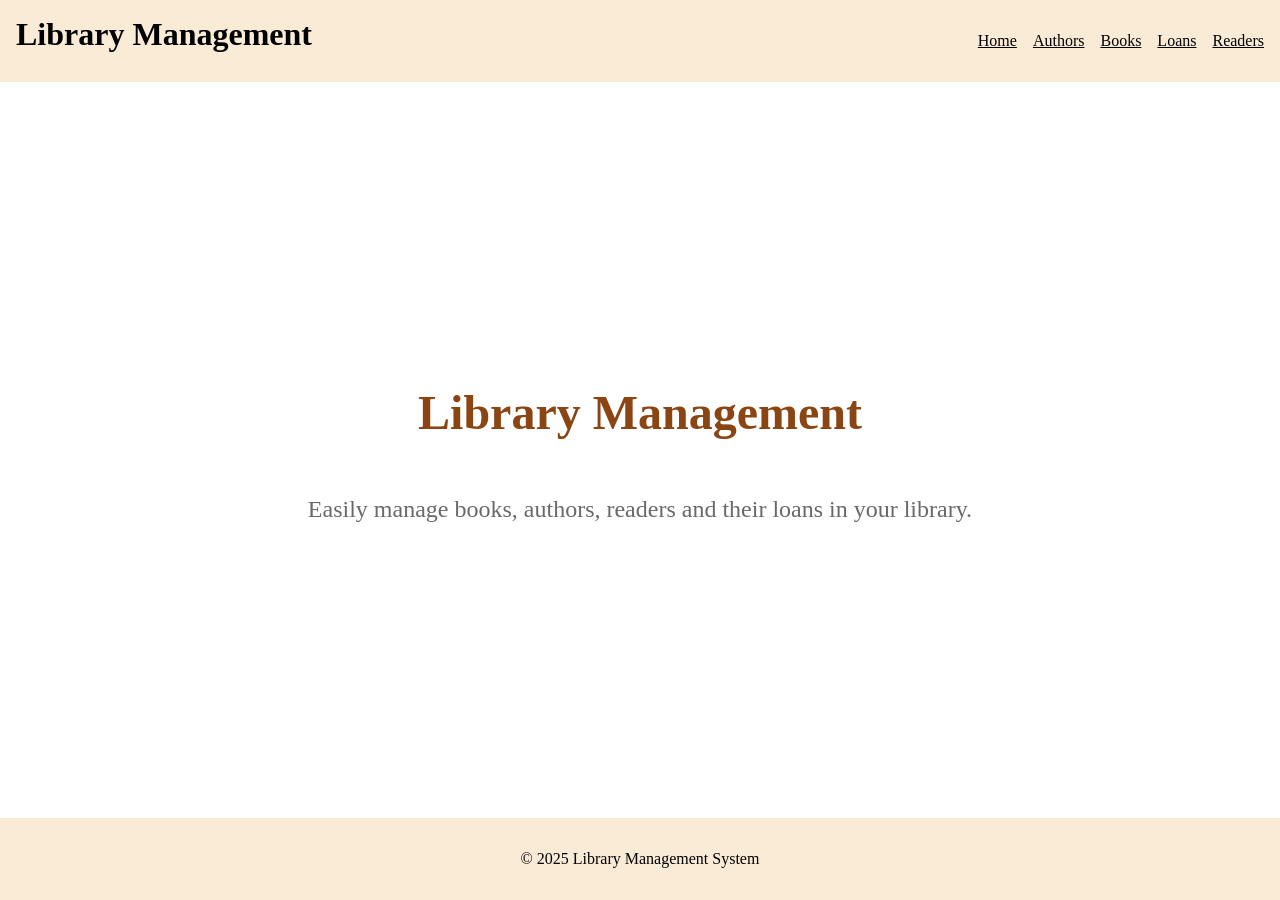
<file: client/index.html>
<!DOCTYPE html>
<html lang="en">
<head>
    <meta charset="UTF-8">
    <meta name="viewport" content="width=device-width, initial-scale=1.0">
    <link rel="stylesheet" href="css/style.css">
    <title>Library Management</title>
</head>
<body>
<header>
    <span>Library Management</span>
    <nav>
        <ul>
            <li><a href="#">Home</a></li>
            <li><a href="html/authors.html">Authors</a></li>
            <li><a href="html/books.html">Books</a></li>
            <li><a href="html/loans.html">Loans</a></li>
            <li><a href="html/readers.html">Readers</a></li>
        </ul>
    </nav>
</header>
<main>
    <h1>Library Management</h1>
    <p>Easily manage books, authors, readers and their loans in your library.</p>
</main>
<footer>
    <p>&copy; 2025 Library Management System</p>
</footer>
</body>
</html>
</file>
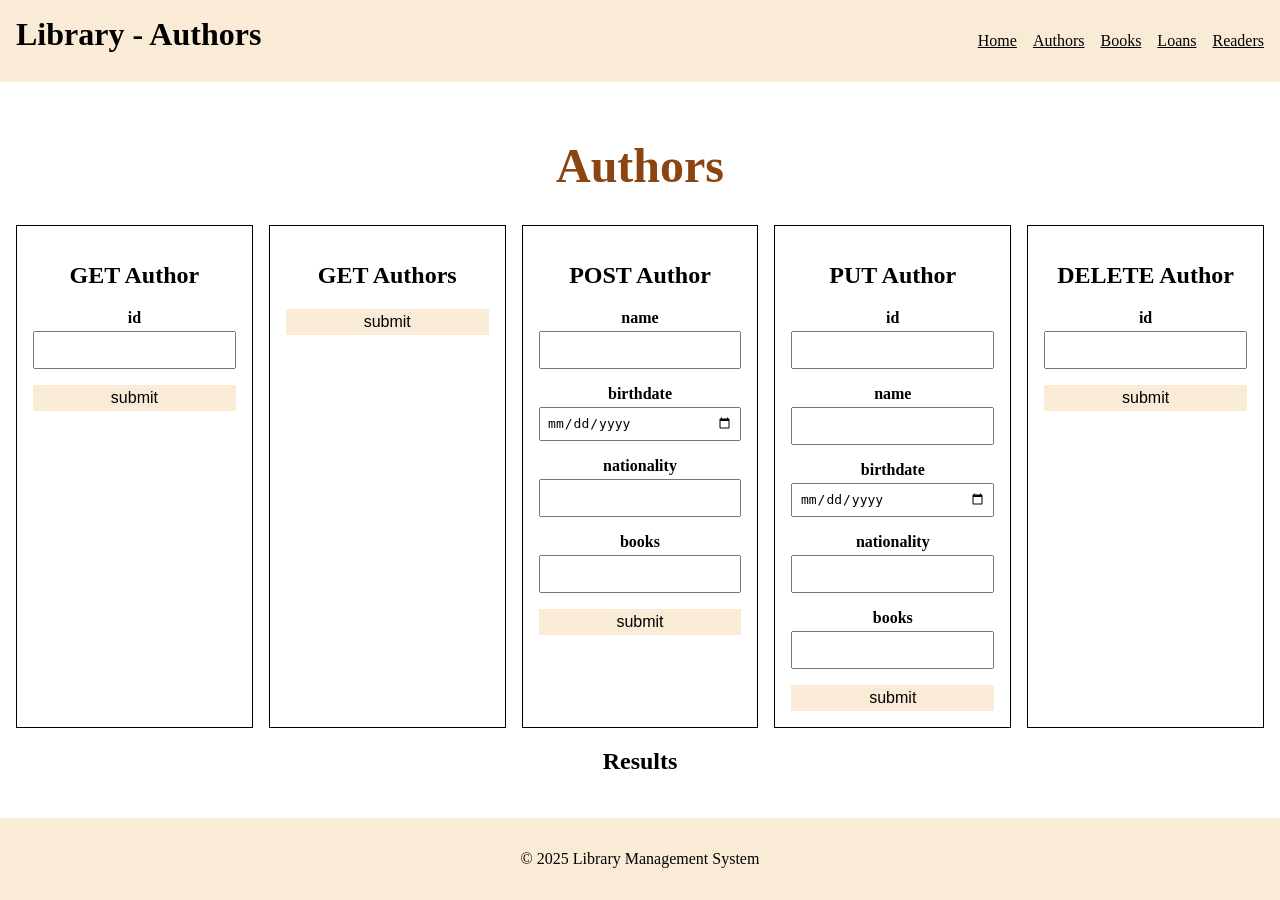
<file: client/html/authors.html>
<!DOCTYPE html>
<html lang="en">
<head>
    <meta charset="UTF-8">
    <meta name="viewport" content="width=device-width, initial-scale=1.0">
    <link rel="stylesheet" href="../css/style.css">
    <title>Library - Authors</title>
</head>
<body>
<header>
    <span>Library - Authors</span>
    <nav>
        <ul>
            <li><a href="../index.html">Home</a></li>
            <li><a href="authors.html">Authors</a></li>
            <li><a href="books.html">Books</a></li>
            <li><a href="loans.html">Loans</a></li>
            <li><a href="readers.html">Readers</a></li>
        </ul>
    </nav>
</header>
<main>
    <h1>Authors</h1>
    <article id="formBlocks">
        <article>
            <h2>GET Author</h2>
            <form action="" id="getAuthor">
                <div>
                    <label for="id">id</label>
                    <input type="number" id="id" name="id" required />
                </div>
                <input type="submit" value="submit" />
            </form>
        </article>
        <article>
            <h2>GET Authors</h2>
            <form action="" id="getAuthors">
                <input type="submit" value="submit" />
            </form>
        </article>
        <article>
            <h2>POST Author</h2>
            <form action="" id="postAuthor">
                <div>
                    <label for="name">name</label>
                    <input type="text" id="name" name="name" required />
                </div>
                <div>
                    <label for="birthdate">birthdate</label>
                    <input type="date" id="birthdate" name="birthdate" />
                </div>
                <div>
                    <label for="nationality">nationality</label>
                    <input type="text" id="nationality" name="nationality" />
                </div>
                <div>
                    <label for="bookIDs">books</label>
                    <input type="text" id="bookIDs" name="book IDs" />
                </div>
                <input type="submit" value="submit" />
            </form>
        </article>
        <article>
            <h2>PUT Author</h2>
            <form action="" id="putAuthor">
                <div>
                    <label for="id">id</label>
                    <input type="number" id="id" name="id" required />
                </div>
                <div>
                    <label for="name">name</label>
                    <input type="text" id="name" name="name" required />
                </div>
                <div>
                    <label for="birthdate">birthdate</label>
                    <input type="date" id="birthdate" name="birthdate" />
                </div>
                <div>
                    <label for="nationality">nationality</label>
                    <input type="text" id="nationality" name="nationality" />
                </div>
                <div>
                    <label for="bookIDs">books</label>
                    <input type="text" id="bookIDs" name="book IDs" />
                </div>
                <input type="submit" value="submit" />
            </form>
        </article>
        <article>
            <h2>DELETE Author</h2>
            <form action="" id="deleteAuthor">
                <div>
                    <label for="id">id</label>
                    <input type="number" id="id" name="id" required />
                </div>
                <input type="submit" value="submit" />
            </form>
        </article>
    </article>
    <section id="results">
        <h2>Results</h2>
        <h3></h3>
        <div></div>
    </section>
</main>
<footer>
    <p>&copy; 2025 Library Management System</p>
</footer>
<script type="module" src="../js/authors.js"></script>
</body>
</html>
</file>
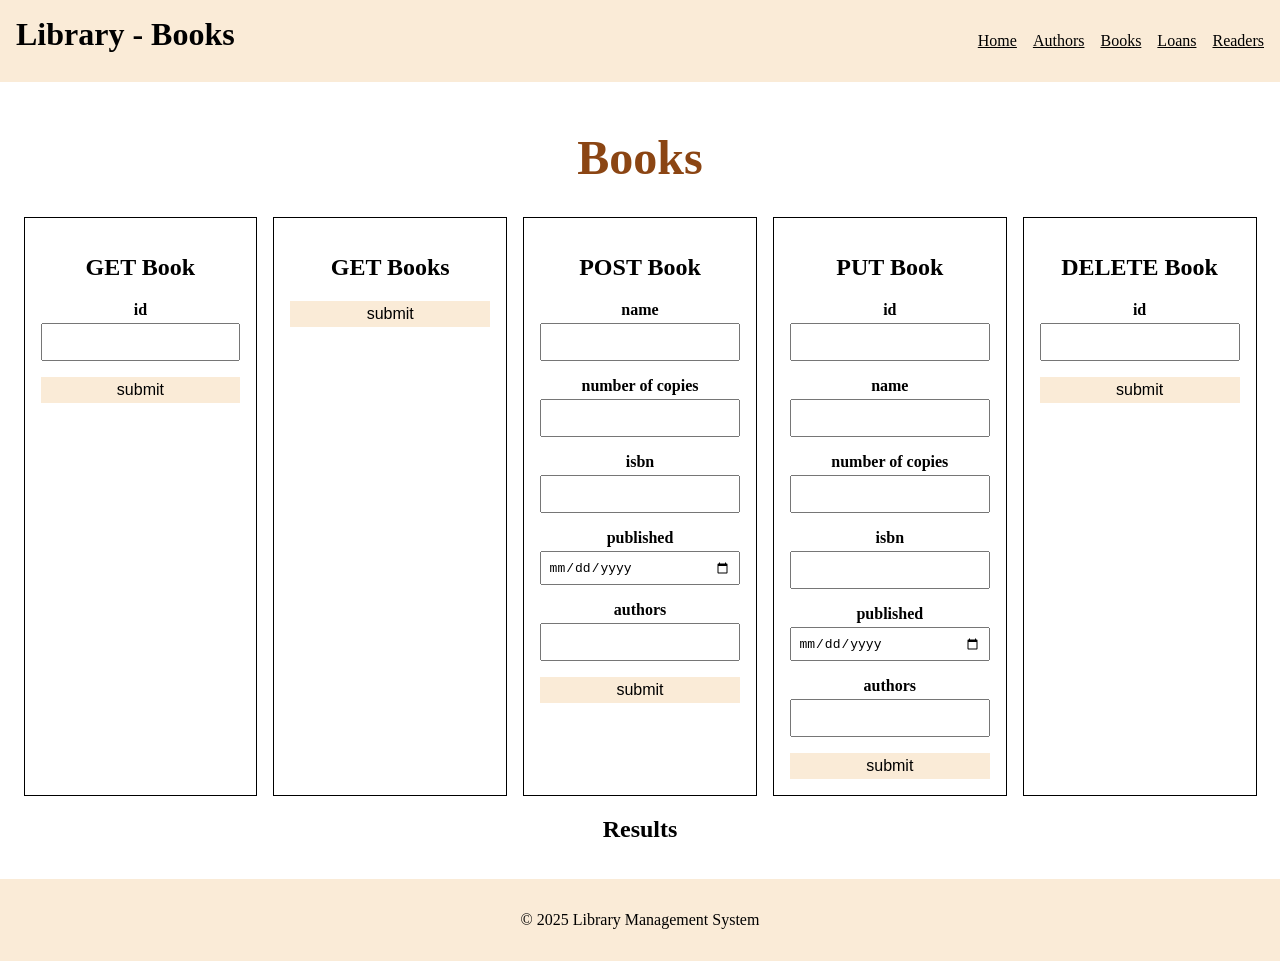
<file: client/html/books.html>
<!DOCTYPE html>
<html lang="en">
<head>
    <meta charset="UTF-8">
    <meta name="viewport" content="width=device-width, initial-scale=1.0">
    <link rel="stylesheet" href="../css/style.css">
    <title>Library - Books</title>
</head>
<body>
<header>
    <span>Library - Books</span>
    <nav>
        <ul>
            <li><a href="../index.html">Home</a></li>
            <li><a href="authors.html">Authors</a></li>
            <li><a href="books.html">Books</a></li>
            <li><a href="loans.html">Loans</a></li>
            <li><a href="readers.html">Readers</a></li>
        </ul>
    </nav>
</header>
<main>
    <h1>Books</h1>
    <article id="formBlocks">
        <article>
            <h2>GET Book</h2>
            <form action="" id="getBook">
                <div>
                    <label for="id">id</label>
                    <input type="number" id="id" name="id" required />
                </div>
                <input type="submit" value="submit" />
            </form>
        </article>
        <article>
            <h2>GET Books</h2>
            <form action="" id="getBooks">
                <input type="submit" value="submit" />
            </form>
        </article>
        <article>
            <h2>POST Book</h2>
            <form action="" id="postBook">
                <div>
                    <label for="name">name</label>
                    <input type="text" id="name" name="name" required />
                </div>
                <div>
                    <label for="numberOfCopies">number of copies</label>
                    <input type="number" id="numberOfCopies" name="number of copies" required />
                </div>
                <div>
                    <label for="isbn">isbn</label>
                    <input type="text" id="isbn" name="isbn" />
                </div>
                <div>
                    <label for="published">published</label>
                    <input type="date" id="published" name="published" />
                </div>
                <div>
                    <label for="authorIDs">authors</label>
                    <input type="text" id="authorIDs" name="author IDs" />
                </div>
                <input type="submit" value="submit" />
            </form>
        </article>
        <article>
            <h2>PUT Book</h2>
            <form action="" id="putBook">
                <div>
                    <label for="id">id</label>
                    <input type="number" id="id" name="id" required />
                </div>
                <div>
                    <label for="name">name</label>
                    <input type="text" id="name" name="name" required />
                </div>
                <div>
                    <label for="numberOfCopies">number of copies</label>
                    <input type="number" id="numberOfCopies" name="number of copies" required />
                </div>
                <div>
                    <label for="isbn">isbn</label>
                    <input type="text" id="isbn" name="isbn" />
                </div>
                <div>
                    <label for="published">published</label>
                    <input type="date" id="published" name="published" />
                </div>
                <div>
                    <label for="authorIDs">authors</label>
                    <input type="text" id="authorIDs" name="author IDs" />
                </div>
                <input type="submit" value="submit" />
            </form>
        </article>
        <article>
            <h2>DELETE Book</h2>
            <form action="" id="deleteBook">
                <div>
                    <label for="id">id</label>
                    <input type="number" id="id" name="id" required />
                </div>
                <input type="submit" value="submit" />
            </form>
        </article>
    </article>
    <section id="results">
        <h2>Results</h2>
        <h3></h3>
        <div></div>
    </section>
</main>
<footer>
    <p>&copy; 2025 Library Management System</p>
</footer>
<script type="module" src="../js/books.js"></script>
</body>
</html>
</file>
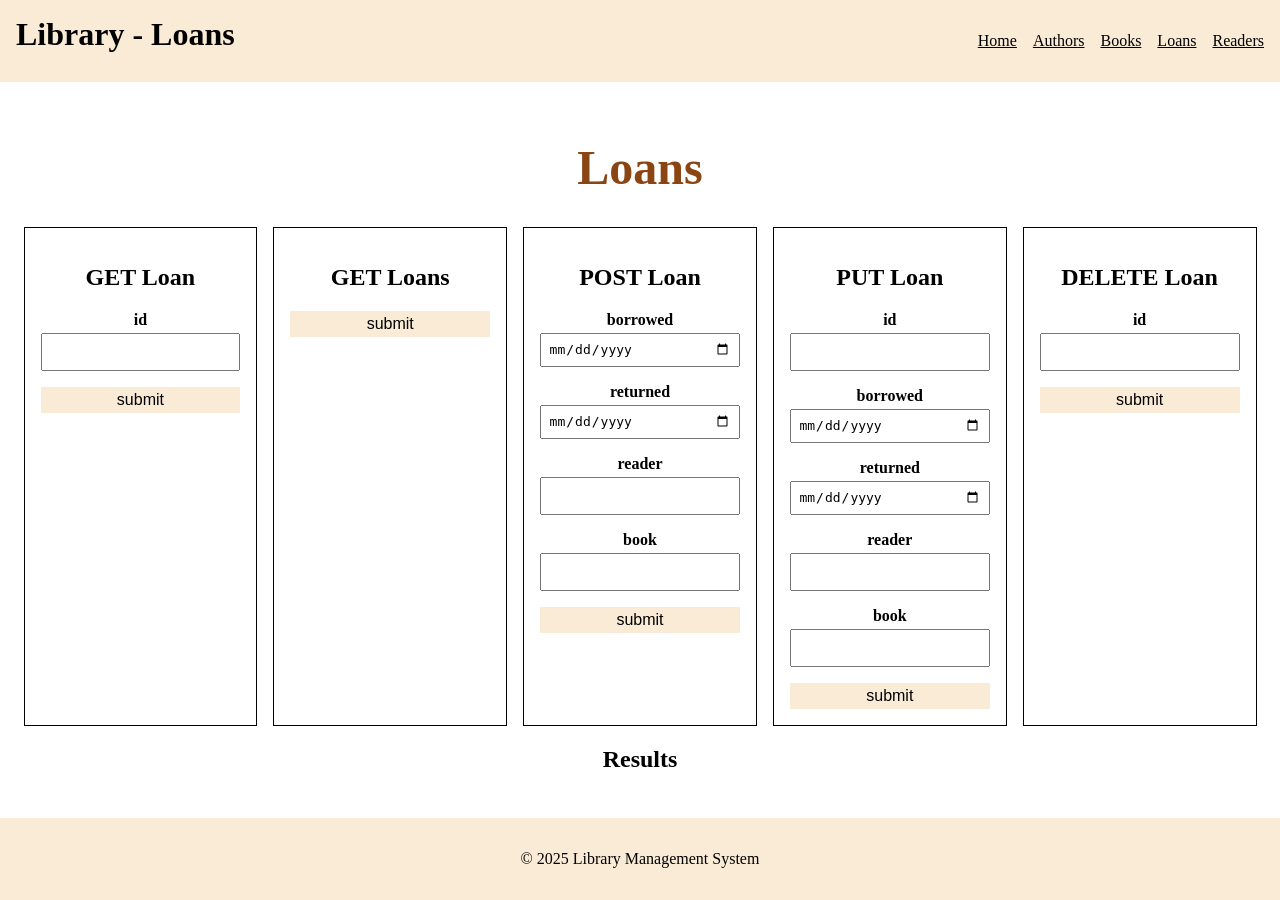
<file: client/html/loans.html>
<!DOCTYPE html>
<html lang="en">
<head>
    <meta charset="UTF-8">
    <meta name="viewport" content="width=device-width, initial-scale=1.0">
    <link rel="stylesheet" href="../css/style.css">
    <title>Library - Loans</title>
</head>
<body>
<header>
    <span>Library - Loans</span>
    <nav>
        <ul>
            <li><a href="../index.html">Home</a></li>
            <li><a href="authors.html">Authors</a></li>
            <li><a href="books.html">Books</a></li>
            <li><a href="loans.html">Loans</a></li>
            <li><a href="readers.html">Readers</a></li>
        </ul>
    </nav>
</header>
<main>
    <h1>Loans</h1>
    <article id="formBlocks">
        <article>
            <h2>GET Loan</h2>
            <form action="" id="getLoan">
                <div>
                    <label for="id">id</label>
                    <input type="number" id="id" name="id" required />
                </div>
                <input type="submit" value="submit" />
            </form>
        </article>
        <article>
            <h2>GET Loans</h2>
            <form action="" id="getLoans">
                <input type="submit" value="submit" />
            </form>
        </article>
        <article>
            <h2>POST Loan</h2>
            <form action="" id="postLoan">
                <div>
                    <label for="borrowed">borrowed</label>
                    <input type="date" id="borrowed" name="borrowed" required />
                </div>
                <div>
                    <label for="returned">returned</label>
                    <input type="date" id="returned" name="returned" />
                </div>
                <div>
                    <label for="readerId">reader</label>
                    <input type="number" id="readerId" name="reader ID" required />
                </div>
                <div>
                    <label for="bookId">book</label>
                    <input type="number" id="bookId" name="book ID" required />
                </div>
                <input type="submit" value="submit" />
            </form>
        </article>
        <article>
            <h2>PUT Loan</h2>
            <form action="" id="putLoan">
                <div>
                    <label for="id">id</label>
                    <input type="number" id="id" name="id" required />
                </div>
                <div>
                    <label for="borrowed">borrowed</label>
                    <input type="date" id="borrowed" name="borrowed" required />
                </div>
                <div>
                    <label for="returned">returned</label>
                    <input type="date" id="returned" name="returned" />
                </div>
                <div>
                    <label for="readerId">reader</label>
                    <input type="number" id="readerId" name="reader ID" required />
                </div>
                <div>
                    <label for="bookId">book</label>
                    <input type="number" id="bookId" name="book ID" required />
                </div>
                <input type="submit" value="submit" />
            </form>
        </article>
        <article>
            <h2>DELETE Loan</h2>
            <form action="" id="deleteLoan">
                <div>
                    <label for="id">id</label>
                    <input type="number" id="id" name="id" required />
                </div>
                <input type="submit" value="submit" />
            </form>
        </article>
    </article>
    <section id="results">
        <h2>Results</h2>
        <h3></h3>
        <div></div>
    </section>
</main>
<footer>
    <p>&copy; 2025 Library Management System</p>
</footer>
<script type="module" src="../js/loans.js"></script>
</body>
</html>
</file>
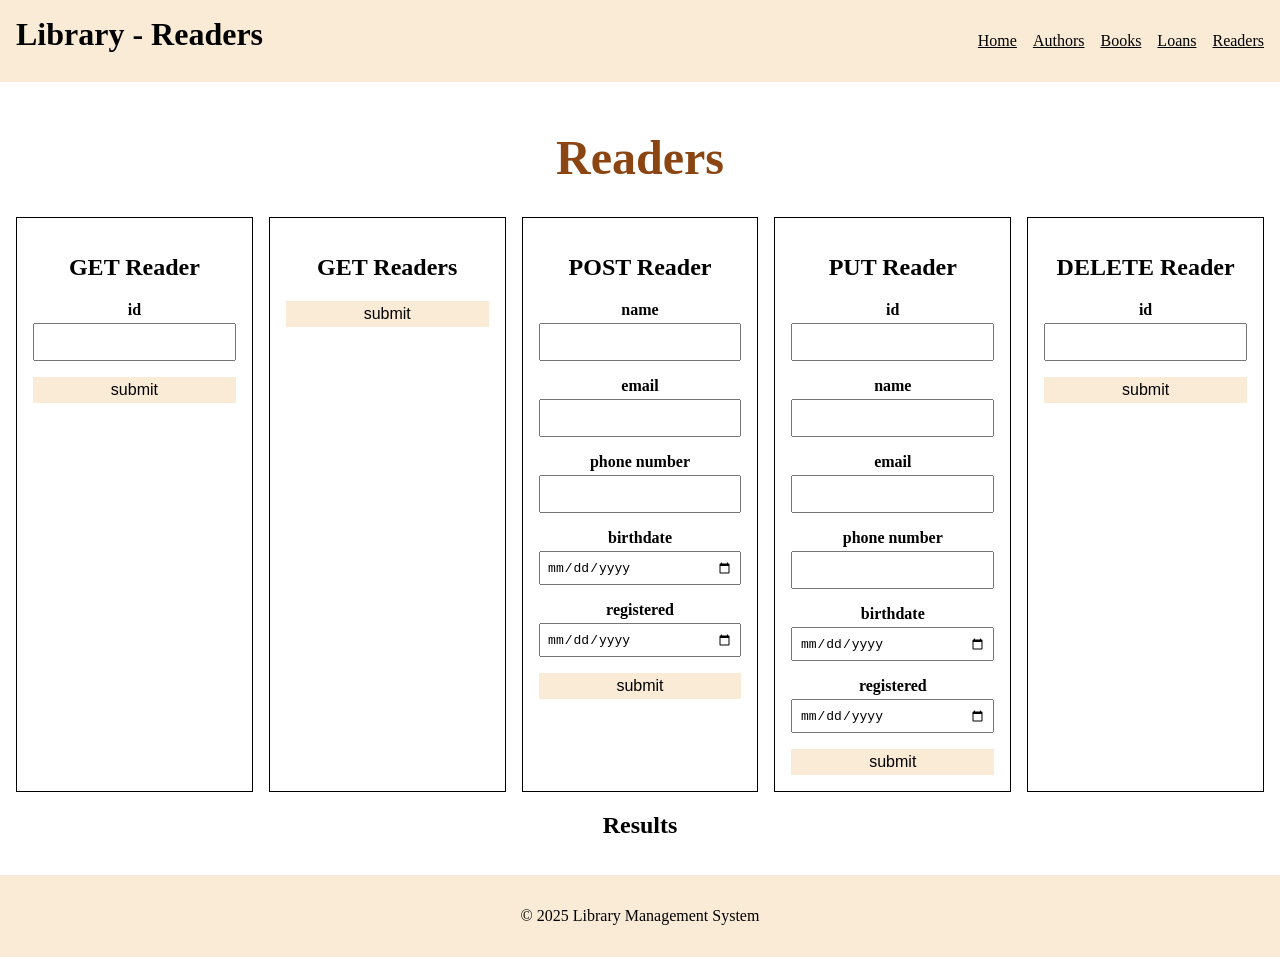
<file: client/html/readers.html>
<!DOCTYPE html>
<html lang="en">
<head>
    <meta charset="UTF-8">
    <meta name="viewport" content="width=device-width, initial-scale=1.0">
    <link rel="stylesheet" href="../css/style.css">
    <title>Library - Readers</title>
</head>
<body>
<header>
    <span>Library - Readers</span>
    <nav>
        <ul>
            <li><a href="../index.html">Home</a></li>
            <li><a href="authors.html">Authors</a></li>
            <li><a href="books.html">Books</a></li>
            <li><a href="loans.html">Loans</a></li>
            <li><a href="readers.html">Readers</a></li>
        </ul>
    </nav>
</header>
<main>
    <h1>Readers</h1>
    <article id="formBlocks">
        <article>
            <h2>GET Reader</h2>
            <form action="" id="getReader">
                <div>
                    <label for="id">id</label>
                    <input type="number" id="id" name="id" required />
                </div>
                <input type="submit" value="submit" />
            </form>
        </article>
        <article>
            <h2>GET Readers</h2>
            <form action="" id="getReaders">
                <input type="submit" value="submit" />
            </form>
        </article>
        <article>
            <h2>POST Reader</h2>
            <form action="" id="postReader">
                <div>
                    <label for="name">name</label>
                    <input type="text" id="name" name="name" required />
                </div>
                <div>
                    <label for="email">email</label>
                    <input type="text" id="email" name="email" required />
                </div>
                <div>
                    <label for="phoneNumber">phone number</label>
                    <input type="text" id="phoneNumber" name="phone number" required />
                </div>
                <div>
                    <label for="birthdate">birthdate</label>
                    <input type="date" id="birthdate" name="birthdate" required />
                </div>
                <div>
                    <label for="registered">registered</label>
                    <input type="date" id="registered" name="registered" required />
                </div>
                <input type="submit" value="submit" />
            </form>
        </article>
        <article>
            <h2>PUT Reader</h2>
            <form action="" id="putReader">
                <div>
                    <label for="id">id</label>
                    <input type="number" id="id" name="id" required />
                </div>
                <div>
                    <label for="name">name</label>
                    <input type="text" id="name" name="name" required />
                </div>
                <div>
                    <label for="email">email</label>
                    <input type="text" id="email" name="email" required />
                </div>
                <div>
                    <label for="phoneNumber">phone number</label>
                    <input type="text" id="phoneNumber" name="phone number" required />
                </div>
                <div>
                    <label for="birthdate">birthdate</label>
                    <input type="date" id="birthdate" name="birthdate" required />
                </div>
                <div>
                    <label for="registered">registered</label>
                    <input type="date" id="registered" name="registered" required />
                </div>
                <input type="submit" value="submit" />
            </form>
        </article>
        <article>
            <h2>DELETE Reader</h2>
            <form action="" id="deleteReader">
                <div>
                    <label for="id">id</label>
                    <input type="number" id="id" name="id" required />
                </div>
                <input type="submit" value="submit" />
            </form>
        </article>
    </article>
    <section id="results">
        <h2>Results</h2>
        <h3></h3>
        <div></div>
    </section>
</main>
<footer>
    <p>&copy; 2025 Library Management System</p>
</footer>
<script type="module" src="../js/readers.js"></script>
</body>
</html>
</file>
<file: client/css/style.css>
html, body {
    height: 100%;
    margin: 0;
    padding: 0;
}

body {
    display: flex;
    flex-direction: column;
    min-height: 100vh;
    width: 100%;
}

header {
    display: flex;
    justify-content: space-between;
    background-color: antiquewhite;
    padding: 1em;
}

header span {
    font-size: 2rem;
    font-weight: bold;
}

nav ul {
    display: flex;
    gap: 1em;
}

nav li {
    list-style: none;
}

main {
    display: flex;
    flex-direction: column;
    flex: 1;
    align-items: center;
    justify-content: center;
    text-align: center;
    padding: 1em;
}

main h1 {
    font-size: 3rem;
    color: saddlebrown;
}

main p {
    font-size: 1.5rem;
    color: dimgray;
}

form {
    display: flex;
    flex-direction: column;
    gap: 1em;
    max-width: 20em;
}

form label {
    display: block;
    font-size: 1rem;
    font-weight: bold;
    margin-bottom: 0.25em;
}

form input {
    font-size: 1em;
    padding: 0.5em;
    width: 100%;
    box-sizing: border-box;
}

footer {
    display: flex;
    justify-content: center;
    background-color: antiquewhite;
    padding: 1em;
}

#results > div {
    max-height: 30em;
    overflow-y: auto;
}

table {
    width: 100%;
    border-collapse: collapse;
    border: 1px solid black;
}

table th, table td {
    border: 1px solid black;
    padding: 0.5em;
}

#formBlocks {
    display: flex;
    flex-wrap: wrap;
    gap: 1em;
}

#formBlocks article {
    flex: 1;
    border: 1px solid black;
    padding: 1em;
}

form input[type="submit"] {
    background-color: antiquewhite;
    border: none;
    padding: 0.25em 0.5em;
    cursor: pointer;
}

a {
    color: black;
}
</file>
